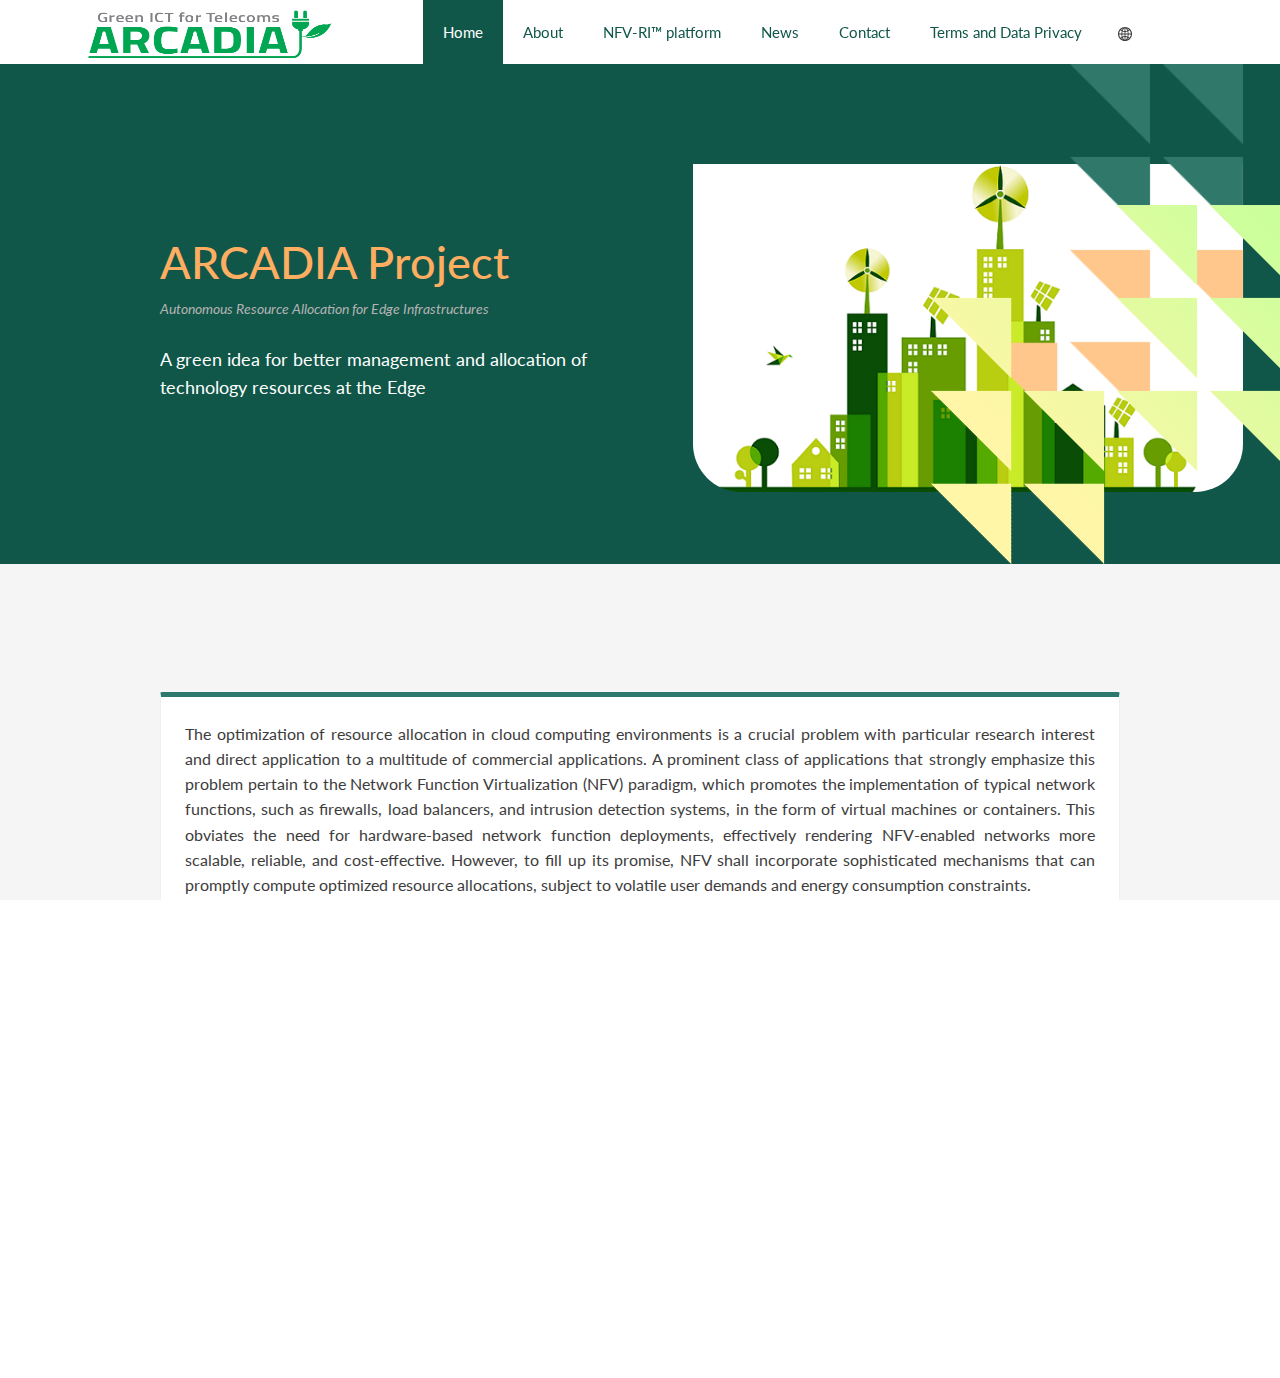
<file: index.html>
<!doctype html><html lang="en"><head><meta charset="utf-8"/><meta name="viewport" content="width=device-width,initial-scale=1"/><meta name="theme-color" content="#000000"/><meta name="description" content="Web site created using create-react-app"/><link rel="manifest" href="/manifest.json"/><title>Arcadia</title><script type="text/javascript">!function(n){if("/"===n.search[1]){var a=n.search.slice(1).split("&").map((function(n){return n.replace(/~and~/g,"&")})).join("?");window.history.replaceState(null,null,n.pathname.slice(0,-1)+a+n.hash)}}(window.location)</script><script defer="defer" src="/static/js/main.cc83051a.js"></script><link href="/static/css/main.794f1bcb.css" rel="stylesheet"></head><body><noscript>You need to enable JavaScript to run this app.</noscript><div id="root"></div></body></html>
</file>
